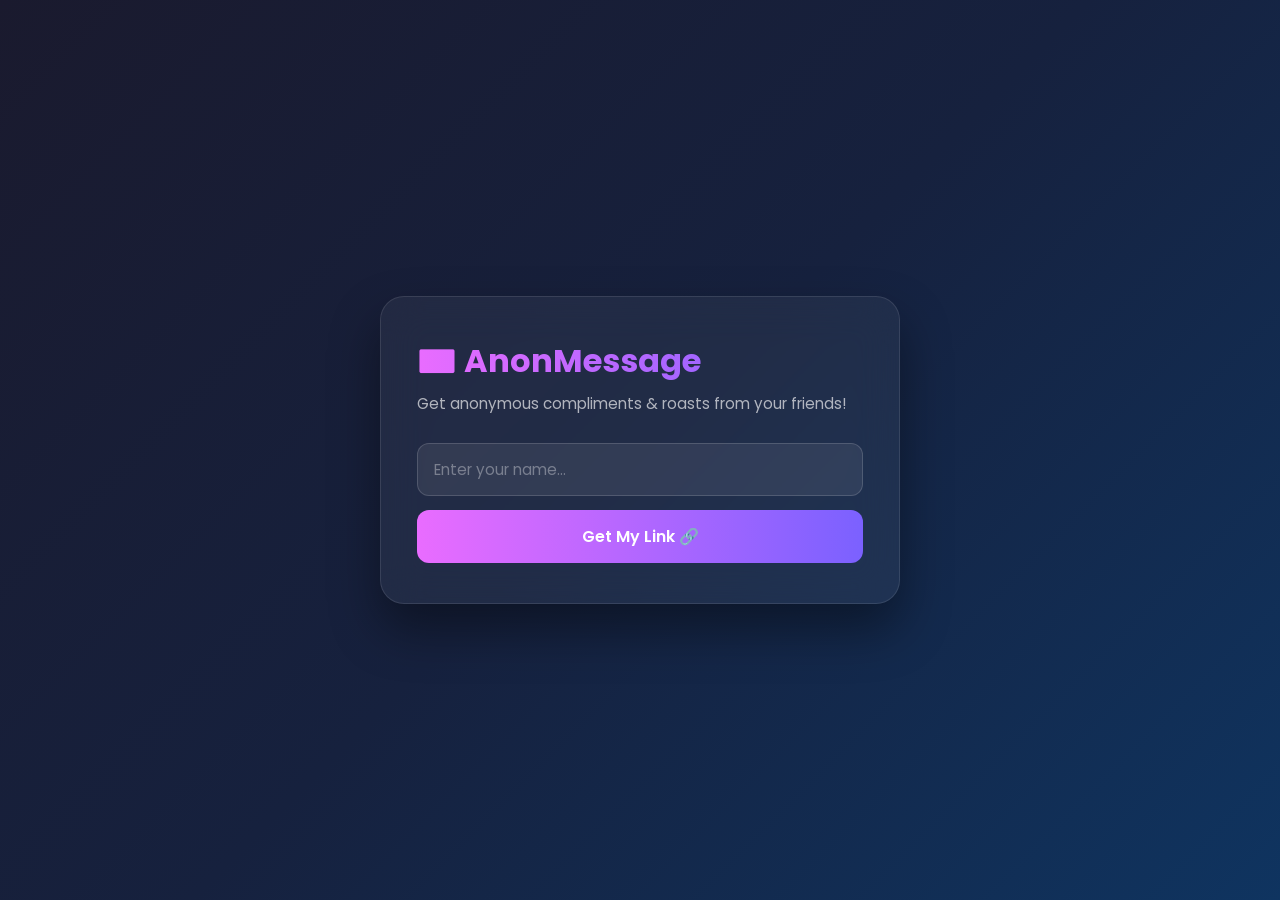
<file: index.html>
<!DOCTYPE html>
<html lang="en">
<head>
  <meta charset="UTF-8" />
  <meta name="viewport" content="width=device-width, initial-scale=1.0"/>
  <title>AnonMessage 💌</title>
  <link rel="stylesheet" href="style.css" />
</head>
<body>
  <div class="container">
    <div class="card">
      <h1>💌 AnonMessage</h1>
      <p class="subtitle">Get anonymous compliments & roasts from your friends!</p>
      <div class="form-group">
        <input type="text" id="nameInput" placeholder="Enter your name..." maxlength="32" />
        <button onclick="createUser()">Get My Link 🔗</button>
      </div>
      <div id="result" class="result hidden">
        <p>Your shareable link:</p>
        <div class="link-box">
          <span id="shareLink"></span>
          <button class="copy-btn" onclick="copyLink()">Copy 📋</button>
        </div>
        <a id="inboxLink" href="#" class="inbox-btn">View My Inbox 📥</a>
      </div>
      <div id="error" class="error hidden"></div>
    </div>
  </div>
  <script src="app.js"></script>
</body>
</html>
</file>
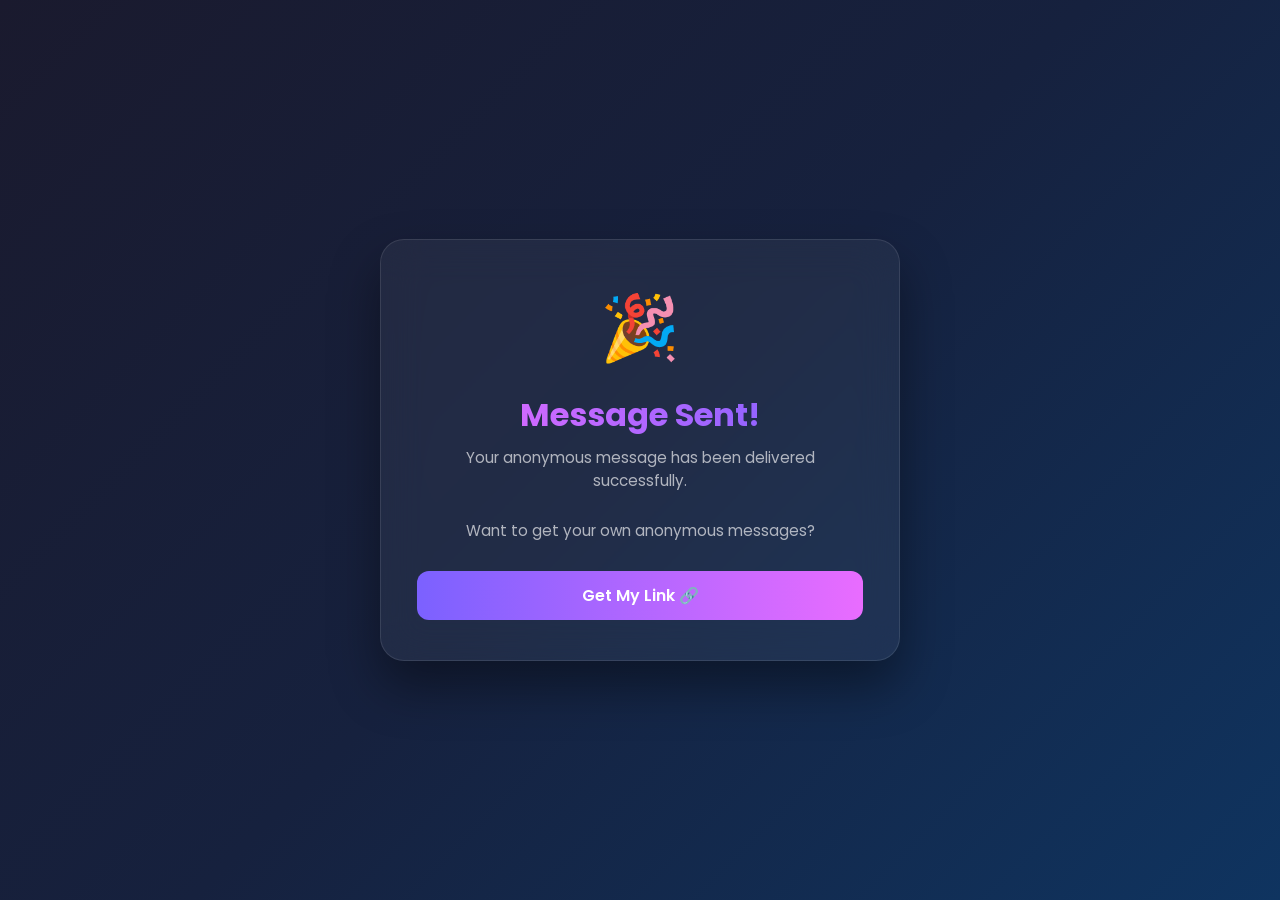
<file: thankyou.html>
<!DOCTYPE html>
<html lang="en">
<head>
  <meta charset="UTF-8" />
  <meta name="viewport" content="width=device-width, initial-scale=1.0"/>
  <title>Message Sent! 🎉</title>
  <link rel="stylesheet" href="style.css" />
</head>
<body>
  <div class="container">
    <div class="card center">
      <div class="emoji-big">🎉</div>
      <h1>Message Sent!</h1>
      <p class="subtitle">Your anonymous message has been delivered successfully.</p>
      <p class="subtitle">Want to get your own anonymous messages?</p>
      <a href="index.html" class="inbox-btn">Get My Link 🔗</a>
    </div>
  </div>
</body>
</html>
</file>
<file: style.css>
@import url('https://fonts.googleapis.com/css2?family=Poppins:wght@400;600;700&display=swap');

* {
  margin: 0;
  padding: 0;
  box-sizing: border-box;
}

body {
  font-family: 'Poppins', sans-serif;
  background: linear-gradient(135deg, #1a1a2e, #16213e, #0f3460);
  min-height: 100vh;
  display: flex;
  align-items: center;
  justify-content: center;
  padding: 20px;
}

.container {
  width: 100%;
  max-width: 520px;
}

.card {
  background: rgba(255, 255, 255, 0.05);
  border: 1px solid rgba(255, 255, 255, 0.1);
  backdrop-filter: blur(20px);
  border-radius: 24px;
  padding: 40px 36px;
  color: #fff;
  box-shadow: 0 25px 50px rgba(0,0,0,0.4);
}

.card.center {
  text-align: center;
}

h1 {
  font-size: 2rem;
  font-weight: 700;
  margin-bottom: 8px;
  background: linear-gradient(90deg, #e96cff, #7b61ff);
  -webkit-background-clip: text;
  -webkit-text-fill-color: transparent;
}

.subtitle {
  color: rgba(255,255,255,0.65);
  font-size: 0.95rem;
  margin-bottom: 28px;
  line-height: 1.5;
}

.subtitle strong {
  color: #e96cff;
  -webkit-text-fill-color: #e96cff;
}

.form-group {
  display: flex;
  flex-direction: column;
  gap: 14px;
}

input[type="text"],
textarea,
select {
  background: rgba(255,255,255,0.08);
  border: 1px solid rgba(255,255,255,0.15);
  border-radius: 12px;
  padding: 14px 16px;
  color: #fff;
  font-family: 'Poppins', sans-serif;
  font-size: 0.95rem;
  outline: none;
  transition: border 0.3s;
  resize: none;
}

input[type="text"]::placeholder,
textarea::placeholder {
  color: rgba(255,255,255,0.35);
}

input[type="text"]:focus,
textarea:focus,
select:focus {
  border-color: #e96cff;
}

select option {
  background: #1a1a2e;
  color: #fff;
}

button {
  background: linear-gradient(90deg, #e96cff, #7b61ff);
  border: none;
  border-radius: 12px;
  padding: 14px;
  color: #fff;
  font-family: 'Poppins', sans-serif;
  font-size: 1rem;
  font-weight: 600;
  cursor: pointer;
  transition: opacity 0.3s, transform 0.2s;
}

button:hover {
  opacity: 0.88;
  transform: translateY(-1px);
}

button:active {
  transform: translateY(0);
}

.result {
  margin-top: 24px;
  background: rgba(233, 108, 255, 0.1);
  border: 1px solid rgba(233, 108, 255, 0.3);
  border-radius: 14px;
  padding: 18px;
}

.result p {
  font-size: 0.85rem;
  color: rgba(255,255,255,0.6);
  margin-bottom: 8px;
}

.link-box {
  display: flex;
  align-items: center;
  gap: 10px;
  background: rgba(255,255,255,0.07);
  border-radius: 10px;
  padding: 10px 14px;
  margin-bottom: 14px;
  word-break: break-all;
}

.link-box span {
  flex: 1;
  font-size: 0.82rem;
  color: #c4b5fd;
}

.copy-btn {
  background: rgba(255,255,255,0.15);
  padding: 6px 12px;
  font-size: 0.8rem;
  border-radius: 8px;
  white-space: nowrap;
}

.inbox-btn {
  display: block;
  text-align: center;
  margin-top: 10px;
  background: linear-gradient(90deg, #7b61ff, #e96cff);
  border-radius: 12px;
  padding: 12px;
  color: #fff;
  font-weight: 600;
  text-decoration: none;
  transition: opacity 0.3s;
}

.inbox-btn:hover {
  opacity: 0.85;
}

.hidden {
  display: none;
}

.error {
  margin-top: 16px;
  color: #ff6b6b;
  font-size: 0.88rem;
  background: rgba(255,107,107,0.1);
  border: 1px solid rgba(255,107,107,0.3);
  border-radius: 10px;
  padding: 10px 14px;
}

.char-count {
  font-size: 0.78rem;
  color: rgba(255,255,255,0.4);
  text-align: right;
}

/* Inbox */
.messages-list {
  display: flex;
  flex-direction: column;
  gap: 14px;
  margin-top: 10px;
}

.message-card {
  background: rgba(255,255,255,0.06);
  border: 1px solid rgba(255,255,255,0.1);
  border-radius: 14px;
  padding: 16px;
}

.message-card.compliment {
  border-left: 3px solid #e96cff;
}

.message-card.roast {
  border-left: 3px solid #ff6b35;
}

.message-type {
  font-size: 0.75rem;
  font-weight: 600;
  text-transform: uppercase;
  letter-spacing: 1px;
  margin-bottom: 8px;
}

.message-card.compliment .message-type { color: #e96cff; }
.message-card.roast .message-type { color: #ff6b35; }

.message-text {
  font-size: 0.95rem;
  color: rgba(255,255,255,0.85);
  line-height: 1.5;
}

.message-time {
  font-size: 0.75rem;
  color: rgba(255,255,255,0.3);
  margin-top: 8px;
}

.no-messages {
  text-align: center;
  color: rgba(255,255,255,0.4);
  padding: 30px 0;
  font-size: 0.95rem;
}

.loading {
  text-align: center;
  color: rgba(255,255,255,0.4);
  padding: 20px 0;
}

.back-link {
  margin-top: 24px;
  text-align: center;
}

.back-link a {
  color: rgba(255,255,255,0.5);
  font-size: 0.88rem;
  text-decoration: none;
  transition: color 0.3s;
}

.back-link a:hover {
  color: #e96cff;
}

.emoji-big {
  font-size: 4rem;
  margin-bottom: 16px;
}
</file>
